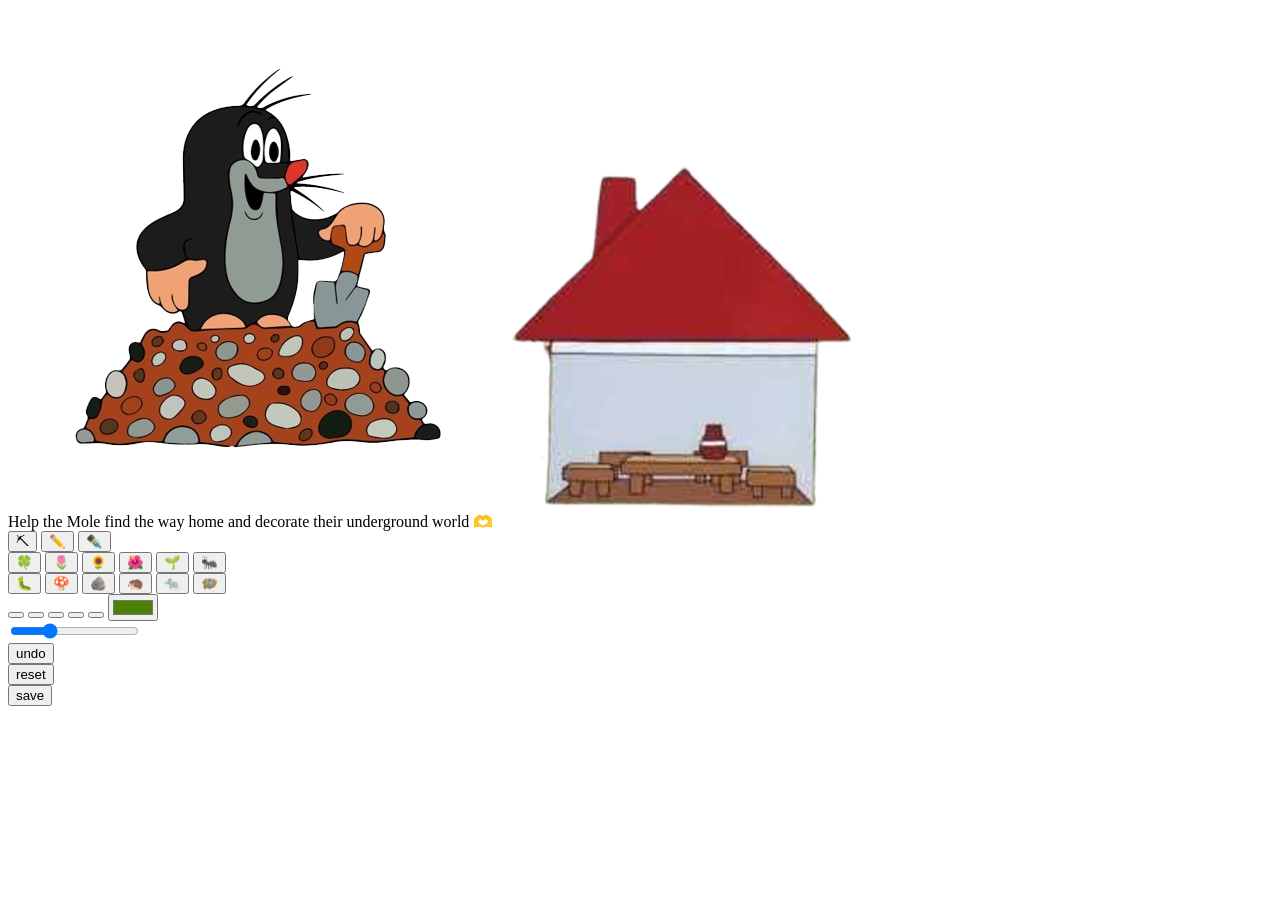
<file: index.html>
<!DOCTYPE html>
<html lang="en">
  <head>
    <meta charset="UTF-8" />
    <meta name="viewport" content="width=device-width, initial-scale=1.0" />
    <title>Little mole's new home</title>
    <meta name="Little mole's new home" content="Create the little mole's new home! ">
    <link rel="icon" type="image/png" href="/mole_icon.png">

    <!-- HTML Meta Tags -->
    <title>Little mole's new home</title>
    <meta name="description" content="Create the little mole's new home! ">

    <!-- Facebook Meta Tags -->
    <meta property="og:url" content="https://mole-home-creator-joyce.replit.app/">
    <meta property="og:type" content="website">
    <meta property="og:title" content="Little mole's new home">
    <meta property="og:description" content="Create the little mole's new home! ">
    <meta property="og:image" content="https://opengraph.b-cdn.net/production/documents/31a4a839-321f-4101-8bbe-0581ac7c0099.png?token=-5orBokqBbpxUw1aAiUACn9O5I7LVFfIrA1Nsl_NUko&height=585&width=1200&expires=33246947640">

    <!-- Twitter Meta Tags -->
    <meta name="twitter:card" content="summary_large_image">
    <meta property="twitter:domain" content="mole-home-creator-joyce.replit.app">
    <meta property="twitter:url" content="https://mole-home-creator-joyce.replit.app/">
    <meta name="twitter:title" content="Little mole's new home">
    <meta name="twitter:description" content="Create the little mole's new home! ">
    <meta name="twitter:image" content="https://opengraph.b-cdn.net/production/documents/31a4a839-321f-4101-8bbe-0581ac7c0099.png?token=-5orBokqBbpxUw1aAiUACn9O5I7LVFfIrA1Nsl_NUko&height=585&width=1200&expires=33246947640">

    <!-- Meta Tags Generated via https://www.opengraph.xyz -->
    
  </head>
  <body>
    <img src = "public/themole.png" alt = "mole" id = "mole">
     <img src = "public/thehouse.png" alt = "house" id = "house">
    <div id = "prompt">Help the Mole find the way home and decorate their underground world 🫶 </div>
    <script type="module" src="/main.js"></script>
    <div id = "menuBox">
      <div id = "brushContainer">
        <button class = "brushes" id = "hoe">⛏</button>
        <button class = "brushes" id = "pencil">✏️</button>
        <button class = "brushes" id = "pen">✒️</button>
      </div>

      <div id = "stampContainer"> 
        <div id = "stamp1" class = "stampsRow">
          <button class = "stamps">🍀</button>
          <button class = "stamps">🌷</button>
          <button class = "stamps">🌻</button>
          <button class = "stamps">🌺</button>
          <button class = "stamps">🌱</button>
           <button class = "stamps">🐜</button>
        </div>
        <div id = "stamp2" class = "stampsRow">
          <button class = "stamps">🐛</button>
          <button class = "stamps">🍄</button>
          <button class = "stamps">🪨</button>
          <button class = "stamps">🦔</button>
          <button class = "stamps">🐀</button>
           <button class = "stamps">🪺</button>
        </div>
      </div>

      <div id = "coloredContainer">
        <div id = "colorPickers">
       
           <button class = "colors" id = "green"> </button>
           <button class = "colors" id = "yellow"> </button>
           <button class = "colors" id = "pink"> </button>
           <button class = "colors" id = "red"> </button>
           <button class = "colors" id = "white"> </button>
          
          <label for="color-picker-green2" class="color-picker-label">
          </label>
           <input type="color" id="color-picker-green2" class="color-picker" value="#4C8107">
 
        </div>
        <div id = "moreTools">
         
        <input type="range" min="50" max="120" value="70" class="slider" id="myRange">
          
        </div>
      </div>      

      <div id = "buttons">
        <div>
           <button class = "buttons" id = "undo">undo</button>
        </div>
        <div >
        <button class = "buttons" id = "reset">reset</button>
          </div>
        <div >
        <button class = "buttons" id = "save">save</button>
           </div>
        
      </div>
    </div>

    <canvas id="bigCanvas"></canvas>
  </body>
</html>
</file>
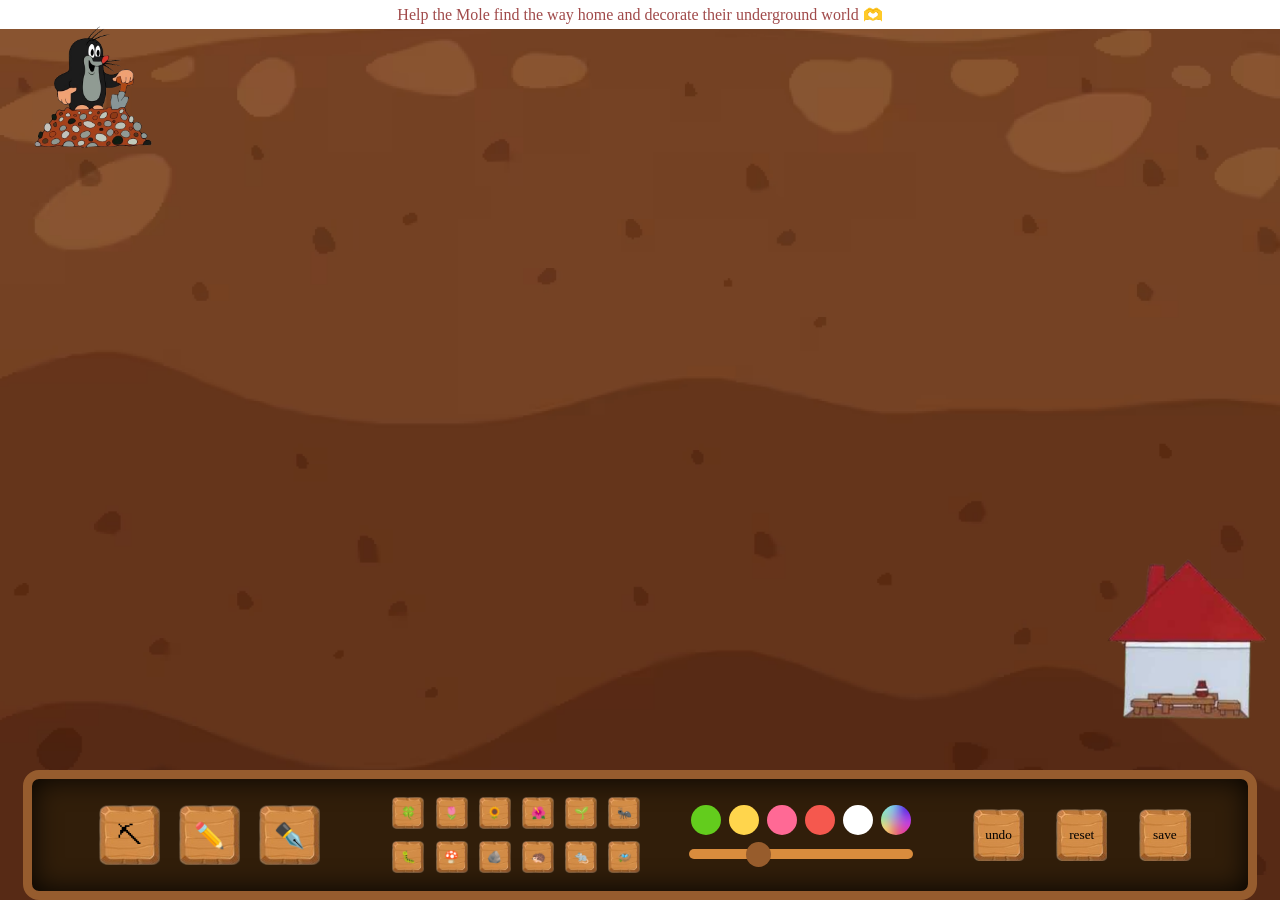
<file: docs/index.html>
<!DOCTYPE html>
<html lang="en">
  <head>
    <meta charset="UTF-8" />
    <meta name="viewport" content="width=device-width, initial-scale=1.0" />
    <title>Little mole's new home</title>
    <link href="style.css" rel="stylesheet" />
    <meta
      name="Little mole's new home"
      content="Create the little mole's new home! "
    />
    <link rel="icon" type="image/png" href="public/mole_icon.png" />

    <!-- HTML Meta Tags -->
    <title>Little mole's new home</title>
    <meta name="description" content="Create the little mole's new home! " />

    <!-- Facebook Meta Tags -->
    <meta
      property="og:url"
      content="https://mole-home-creator-joyce.replit.app/"
    />
    <meta property="og:type" content="website" />
    <meta property="og:title" content="Little mole's new home" />
    <meta
      property="og:description"
      content="Create the little mole's new home! "
    />
    <meta
      property="og:image"
      content="https://opengraph.b-cdn.net/production/documents/31a4a839-321f-4101-8bbe-0581ac7c0099.png?token=-5orBokqBbpxUw1aAiUACn9O5I7LVFfIrA1Nsl_NUko&height=585&width=1200&expires=33246947640"
    />

    <!-- Twitter Meta Tags -->
    <meta name="twitter:card" content="summary_large_image" />
    <meta
      property="twitter:domain"
      content="mole-home-creator-joyce.replit.app"
    />
    <meta
      property="twitter:url"
      content="https://mole-home-creator-joyce.replit.app/"
    />
    <meta name="twitter:title" content="Little mole's new home" />
    <meta
      name="twitter:description"
      content="Create the little mole's new home! "
    />
    <meta
      name="twitter:image"
      content="https://opengraph.b-cdn.net/production/documents/31a4a839-321f-4101-8bbe-0581ac7c0099.png?token=-5orBokqBbpxUw1aAiUACn9O5I7LVFfIrA1Nsl_NUko&height=585&width=1200&expires=33246947640"
    />

    <!-- Meta Tags Generated via https://www.opengraph.xyz -->
  </head>
  <body>
    <img src="public/themole.png" alt="mole" id="mole" />
    <img src="public/thehouse.png" alt="house" id="house" />
    <div id="prompt">
      Help the Mole find the way home and decorate their underground world 🫶
    </div>
    <script type="module" src="main.js"></script>
    <div id="menuBox">
      <div id="brushContainer">
        <button class="brushes" id="hoe">⛏</button>
        <button class="brushes" id="pencil">✏️</button>
        <button class="brushes" id="pen">✒️</button>
      </div>

      <div id="stampContainer">
        <div id="stamp1" class="stampsRow">
          <button class="stamps">🍀</button>
          <button class="stamps">🌷</button>
          <button class="stamps">🌻</button>
          <button class="stamps">🌺</button>
          <button class="stamps">🌱</button>
          <button class="stamps">🐜</button>
        </div>
        <div id="stamp2" class="stampsRow">
          <button class="stamps">🐛</button>
          <button class="stamps">🍄</button>
          <button class="stamps">🪨</button>
          <button class="stamps">🦔</button>
          <button class="stamps">🐀</button>
          <button class="stamps">🪺</button>
        </div>
      </div>

      <div id="coloredContainer">
        <div id="colorPickers">
          <button class="colors" id="green"></button>
          <button class="colors" id="yellow"></button>
          <button class="colors" id="pink"></button>
          <button class="colors" id="red"></button>
          <button class="colors" id="white"></button>

          <label for="color-picker-green2" class="color-picker-label"> </label>
          <input
            type="color"
            id="color-picker-green2"
            class="color-picker"
            value="#4C8107"
          />
        </div>
        <div id="moreTools">
          <input
            type="range"
            min="50"
            max="120"
            value="70"
            class="slider"
            id="myRange"
          />
        </div>
      </div>

      <div id="buttons">
        <div>
          <button class="buttons" id="undo">undo</button>
        </div>
        <div>
          <button class="buttons" id="reset">reset</button>
        </div>
        <div>
          <button class="buttons" id="save">save</button>
        </div>
      </div>
    </div>

    <canvas id="bigCanvas"></canvas>
  </body>
</html>
</file>
<file: docs/style.css>
body{
  display: flex;
  flex-direction: column;
  justify-content: flex-end; /* Aligns the content to the bottom */
  align-items: center; /* Centers the content horizontally */
  height: 100vh; /* Full viewport height */
  margin: 0; /* Removes default body margin */
  padding:0;
  overflow:hidden;
}
html{
   overflow:hidden;
}

#prompt{
  align-items:center;
  position:absolute;
  top:0;
  display:flex;
  background-color:white;
  font-family:impact;
  font-size:1rem;
  padding:0.3rem;
  justify-content:center;
  width:100%;
  color:#A04A4A;
  z-index:5;
}
canvas {
  position: absolute;
  width: 100%;
  height: 100%;
  top:0;
  z-index:1;
}

#menuBox{
  flex-direction:row;
  display:flex;
  justify-content:space-evenly;
  align-items:center;
  
  width:95%;
  position:absolute;
  
  bottom:0;
  height:auto;
  border-radius:1rem 1rem 1rem 1rem;
  box-shadow: 2px 2px 30px rgba(0, 0, 0, 0.7);
   box-shadow: inset 0 0 28px rgba(0, 0, 0, 0.9);
  border-style:solid;
  border-width:0.6rem;
  border-color:#965C2E;
  background-color:#311E0A;

  overflow-x: auto; 
  overflow-y: hidden; 
  white-space: nowrap;
  z-index:5;
}

@media (max-width: 768px) {
    #menuBox {
    flex-direction: column; 
    justify-content: flex-start; /* Aligns the content to the bottom */
    overflow-x: hidden; 
    overflow-y: auto; 
    height: 30vh; 
    align-items: center; 
    padding-top:10px; 
    padding-bottom:10px; 
    }
}

#brushContainer{
  flex-direction:row;
  display:flex;
  margin:1rem;
}

.brushes{
  width: 3.8rem; 
  height: 3.8rem; 
  background-image: url('public/woodbutton_default.png'); 
  background-size: cover; 
  border-radius: 5px; 
  display:flex;
  justify-content:center;
  align-items:center;
  margin:0.6rem;

  background-color:rgb(255, 255, 255, 0);
  border:none;
  border-radius:0px;
  font-size:25px;
}

.brushes:active{
  background-image: url('public/woodbutton_active.png'); 
}
.buttons{
  width: 3.2rem; 
  height: 3.2rem; 
  background-image: url('public/woodbutton_default.png'); 
  background-size: cover; 
  border-radius: 5px; 
  display:flex;
  justify-content:center;
  align-items:center;
  margin:0.3rem;
  background-color:rgb(255, 255, 255, 0);
  border:none;
  border-radius:0px;
  font-family: 'Impact';
  margin:1rem;
}

.buttons:active{
  background-image: url('public/woodbutton_active.png'); 
}

#stampContainer{
  flex-direction:column;
  display:flex;
}

#stamp1, #stamp2{
  flex-direction:row;
  display:flex;
}

.stamps{
  width: 2rem; 
  height: 2rem; 
  background-image: url('public/woodbutton_default.png'); 
  background-size: cover; 
  border-radius: 5px;
  display:flex;
  justify-content:space-evenly;
  align-items:center;
  margin:0.35rem;

  background-color:rgb(255, 255, 255, 0);
  border:none;
  border-radius:0px;

  font-size:12px;
}


.stamps:active{
  background-image: url('public/woodbutton_active.png'); 
}

@media (max-width: 768px) {
    .stamps {
      width: 2.8rem; 
      height: 2.8rem; 

    }
}

#coloredContainer{
  flex-direction:column;
  display:flex;
}

#colorPickers{
  flex-direction:row;
  display:flex;
 
}
@media (max-width: 768px) {
    #colorPickers {
      flex-direction:row;
      display:flex;
      margin-top:1rem;
      margin-bottom:1rem;
    }
}

.color-picker {
  /* width: 30px;
  height: 30px; 
  
  border: none; 
  cursor: pointer; 
  -webkit-appearance: none; 
  padding: 0;
  margin: 5px;  */
  opacity:0;
  width: 1px;
  height: 1px; 
  position: absolute; 
  margin: -1px; 
  overflow: hidden;
}
input[type="color"]::-webkit-color-swatch-wrapper {
  padding: 0;
}
input[type="color"]::-webkit-color-swatch {
  border: none;
}

.color-picker-label {
  cursor: pointer;
  width: 30px;
  height: 30px;
  border-radius: 50%;
  display: flex;
  border: none;
  margin:0.25rem;
  /* opacity:0; */
}

.colors{
  width: 30px;
  height: 30px;
  border-radius:50%;
  font-size:16px;
  display: flex;
  border: none;
  margin:0.25rem;
  cursor: pointer;
}
#green{
  background-color:#63CC1D;
}
#yellow{
  background-color:#FFD54C;
}
#pink{
  background-color:#FF6995;
}
#red{
  background-color:#F5584E;
}
#white{
  background-color:#FFFFFF;
}

.slider{
  -webkit-appearance: none;
  width: 100%;
  height: 0.6rem;
  border-radius:5px;
  background: #D98C3D;
  outline: none;
  
  -webkit-transition: .2s;
  transition: opacity .2s;
}

.slider::-webkit-slider-thumb {
  -webkit-appearance: none;
  appearance: none;
  width: 25px;
  height: 25px;
  border-radius:50%;
  background: #975C2C;
  cursor: pointer;
}

#moreTools{
  display:flex;
  flex-direction:row;
  align-items:center;
  justify-content:center;
  margin-top:0.5rem;
  margin-bottom:0.5rem;
  
}

#buttons{
  display:flex;
  flex-direction:row;
}

@media (max-width: 768px) {
    #buttons {
    flex-direction: row; 
    margin-bottom:1rem;
   
    }
}

#mole{
  position:absolute;
  z-index:10;
  left:1%;
  top:0.8%;
  width:10rem;
  pointer-events: none;
}


#house{
  position:absolute;
  z-index:10;
  right:1%;
  bottom:20%;
  width:10rem;
  pointer-events: none;
}


@media (max-width: 868px) {
    #mole {
    width:4rem;
    }

  #house{
     width:4rem;
    bottom:33%;
  }
}
</file>
